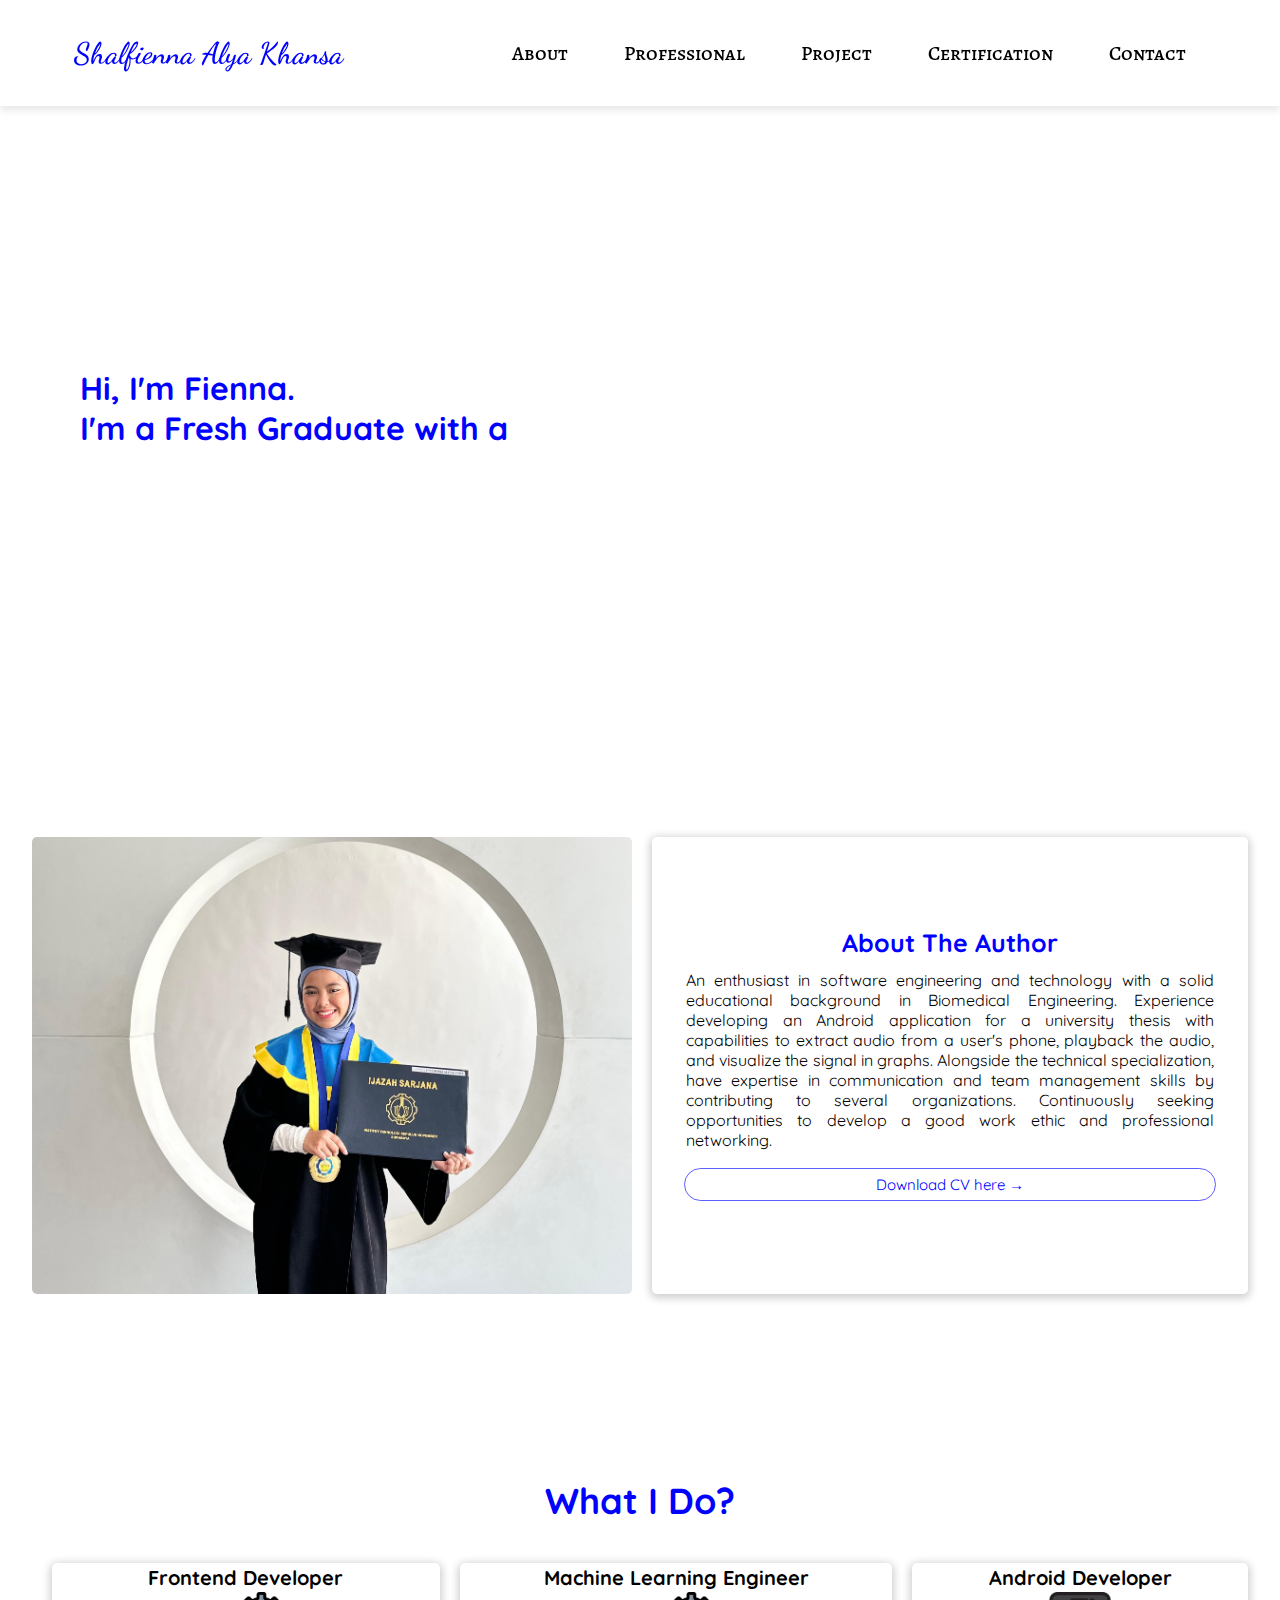
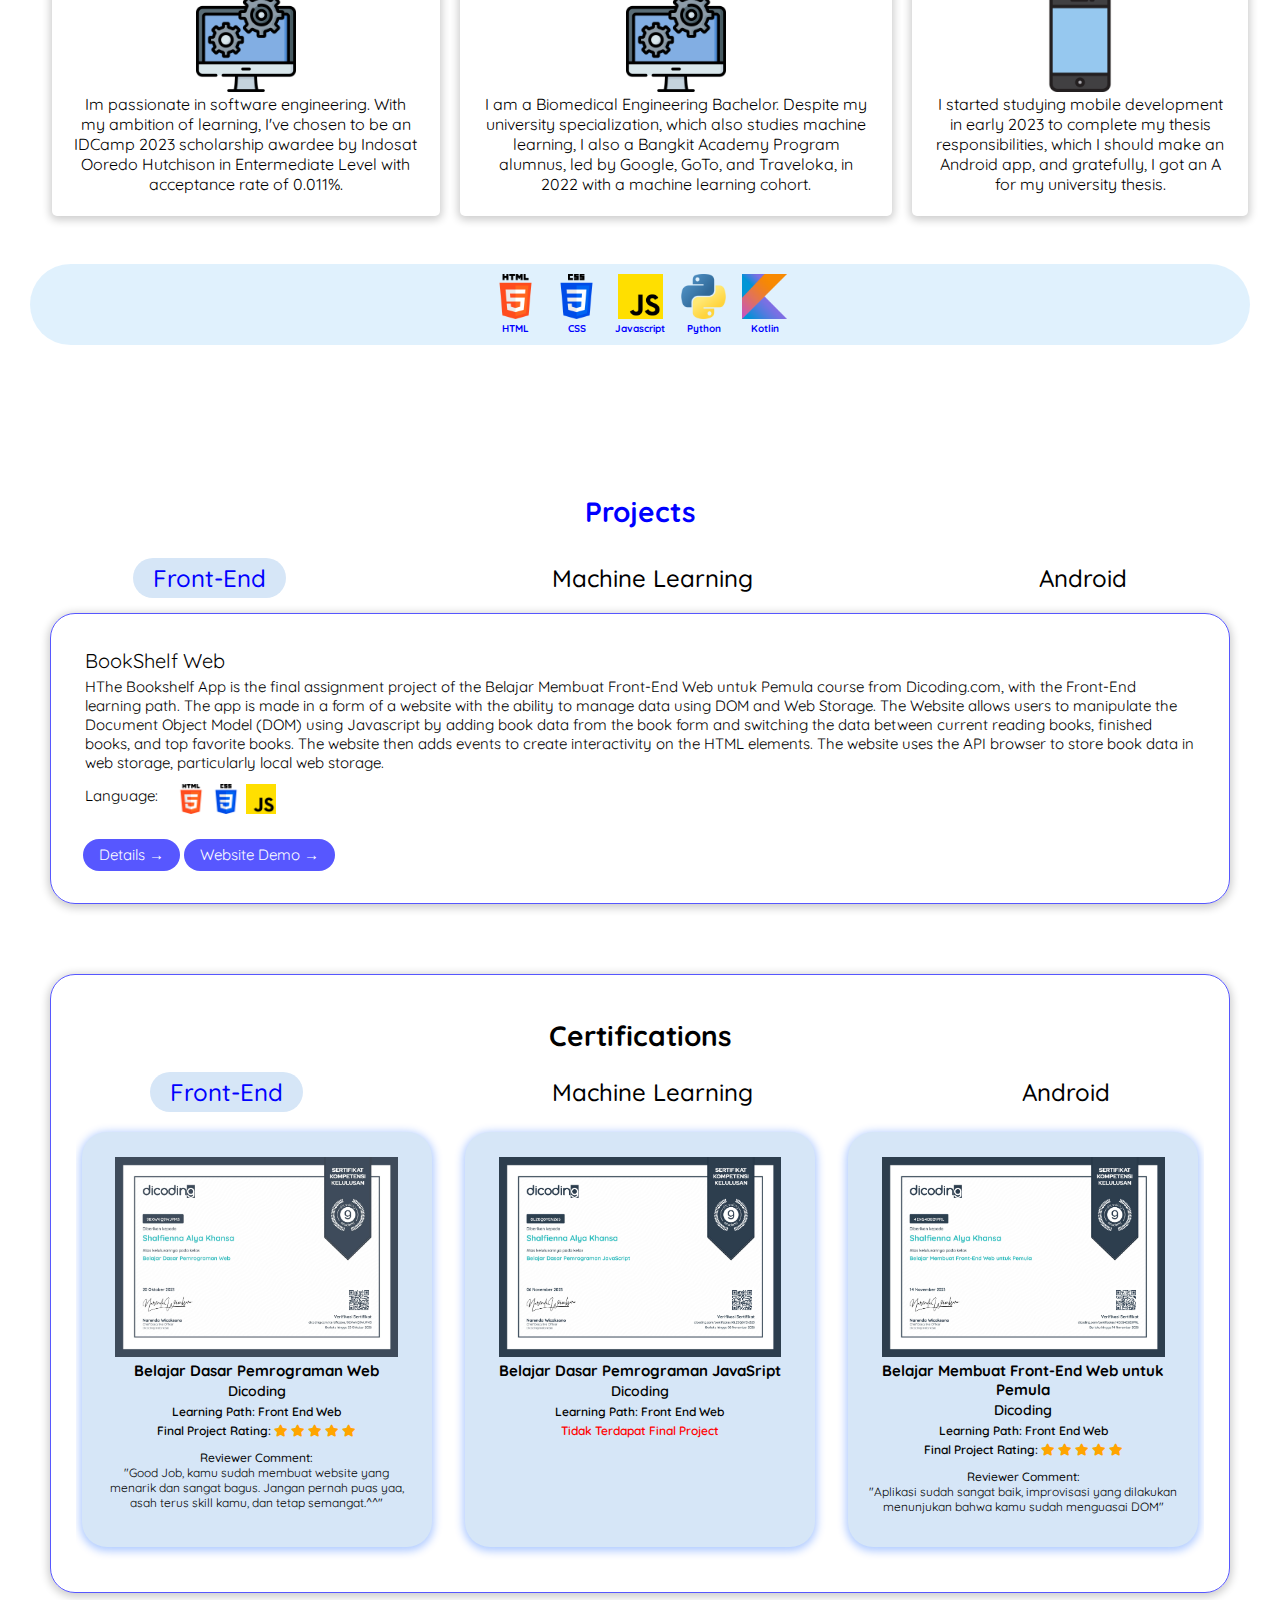
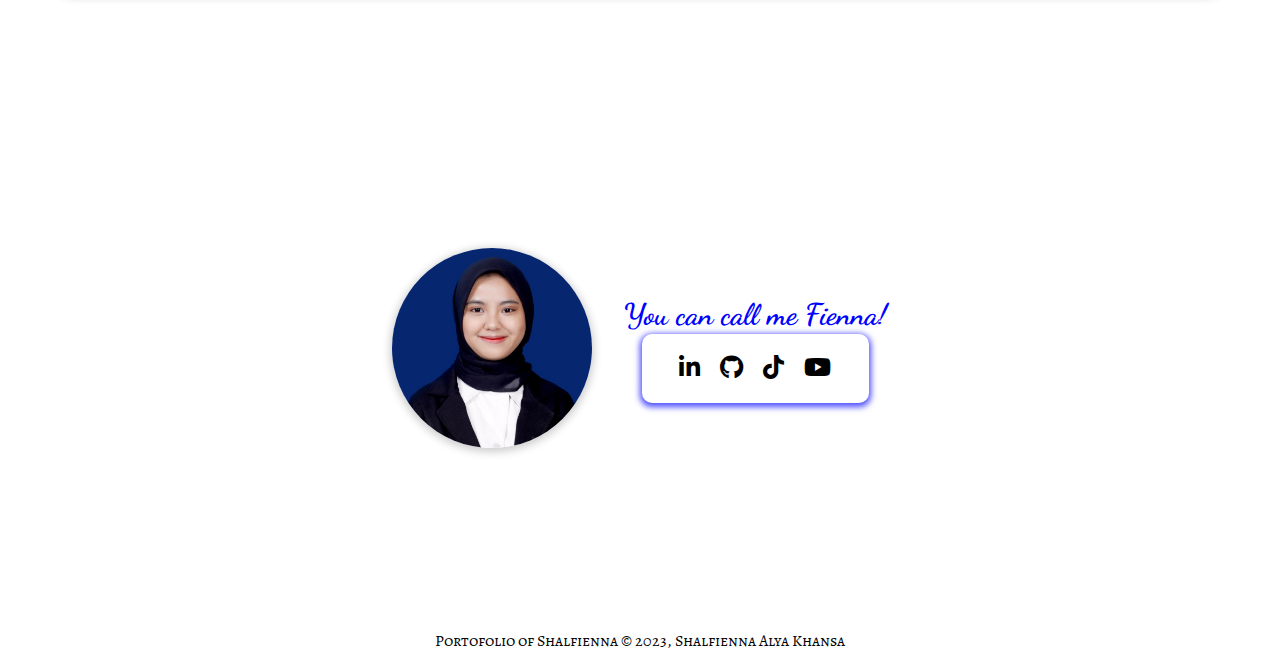
<file: index.html>
<!DOCTYPE html>
<html>
  <head>
    <meta charset="UTF-8" />
    <meta name="viewport" content="width=device-width, initial-scale=1.0" />
    <title>Portofolio of Shalfienna Alya Khansa</title>
    <link rel="icon" type="image/x-icon" href="img/portfolio.png" />
    <link rel="stylesheet" href="style.css" />
    <!-- Font Awesome 5.15.4 -->
    <link rel="stylesheet" href="https://cdnjs.cloudflare.com/ajax/libs/font-awesome/5.15.4/css/all.min.css" integrity="sha512-1ycn6IcaQQ40/MKBW2W4Rhis/DbILU74C1vSrLJxCq57o941Ym01SwNsOMqvEBFlcgUa6xLiPY/NS5R+E6ztJQ==" crossorigin="anonymous" referrerpolicy="no-referrer" />

    <link rel="preconnect" href="https://fonts.googleapis.com" />
    <link rel="preconnect" href="https://fonts.gstatic.com" crossorigin />
    <link href="https://fonts.googleapis.com/css2?family=Alegreya+SC&family=Arima&family=Dancing+Script:wght@400;600&family=Quicksand:wght@300;400;500;600;700&display=swap" rel="stylesheet" />
  </head>

  <body>
    <header id="header" class="navbar-container">
      <div class="highlight">
        <a href="#" id="homeReset">
          <h1 id="nama">Shalfienna Alya Khansa</h1>
        </a>
      </div>
      <nav class="nav-list active" id="navigation">
        <ul id="link">
          <li><a href="#home">About</a></li>
          <li><a href="#professional">Professional</a></li>
          <li><a href="#project">Project</a></li>
          <li><a href="#certification">Certification</a></li>
          <li><a href="#contact">Contact</a></li>
        </ul>
      </nav>
    </header>

    <main>
      <div class="profile-intro">
        <h1>Hi, I'm Fienna.<br /><span id="typed-text"></span></h1>
      </div>
      <script>
        const text = "I'm a Fresh Graduate with a strong focus on technology and innovation";
        const typedTextElement = document.getElementById("typed-text");
        let index = 0;

        function typeText() {
          if (index < text.length) {
            typedTextElement.innerHTML += text.charAt(index);
            index++;
            setTimeout(typeText, 30); // Waktu jeda antara setiap karakter (50ms)
          }
        }

        typeText(); // Panggil fungsi untuk mulai mengetik teks
      </script>
      <article id="home">
        <img src="img/profile2.jpg" alt="Shalfienna Alya Khansa" />
        <div class="about-me card-profile">
          <h1>About The Author</h1>
          <p>
            An enthusiast in software engineering and technology with a solid educational background in Biomedical Engineering. Experience developing an Android application for a university thesis with capabilities to extract audio from a user's phone, playback the audio, and visualize the signal in graphs. Alongside the technical specialization, have expertise in communication and team management
            skills by contributing to several organizations. Continuously seeking opportunities to develop a good work ethic and professional networking.
          </p>
          <button onclick="openCV()">Download CV here →</button>
        </div>
      </article>

      <article id="professional">
        <div class="professional-intro">
          <h1>What I Do?</h1>
        </div>
        <header class="what-i-do">
          <div class="card">
            <h2>Frontend Developer</h2>
            <img src="img/software.png" alt="Front End Developer" />
            <p>Im passionate in software engineering. With my ambition of learning, I've chosen to be an IDCamp 2023 scholarship awardee by Indosat Ooredo Hutchison in Entermediate Level with acceptance rate of 0.011%.</p>
          </div>
          <div class="card">
            <h2>Machine Learning Engineer</h2>
            <img src="img/software.png" alt="Front End Developer" />
            <p>I am a Biomedical Engineering Bachelor. Despite my university specialization, which also studies machine learning, I also a Bangkit Academy Program alumnus, led by Google, GoTo, and Traveloka, in 2022 with a machine learning cohort.</p>
          </div>
          <div class="card">
            <h2>Android Developer</h2>
            <img src="img/phone.png" alt="Android Developer" />
            <p>I started studying mobile development in early 2023 to complete my thesis responsibilities, which I should make an Android app, and gratefully, I got an A for my university thesis.</p>
          </div>
        </header>

        <section id="Skill">
          <div>
            <img src="img/html.png" alt="HTML" />
            <figcaption>HTML</figcaption>
          </div>
          <div>
            <img src="img/css.png" alt="CSS" />
            <figcaption>CSS</figcaption>
          </div>
          <div>
            <img src="img/js.png" alt="Javascript" />
            <figcaption>Javascript</figcaption>
          </div>
          <div>
            <img src="img/python.png" alt="Python" />
            <figcaption>Python</figcaption>
          </div>
          <div>
            <img src="img/kotlin.png" alt="Kotlin" />
            <figcaption>Kotlin</figcaption>
          </div>
        </section>
      </article>

      <article id="project">
        <div class="project-intro">
          <h1>Projects</h1>
          <div class="bar-item" id="tab">
            <h2 role="button" class="bar-item-button active" onclick="openProject('frontend')">Front-End</h2>
            <h2 role="button" class="bar-item-button" onclick="openProject('machine')">Machine Learning</h2>
            <h2 role="button" class="bar-item-button" onclick="openProject('android')">Android</h2>
          </div>
          <div id="frontend" class="projectTab">
            <section class="project-content">
              <h3>BookShelf Web</h3>
              <p>
                HThe Bookshelf App is the final assignment project of the Belajar Membuat Front-End Web untuk Pemula course from Dicoding.com, with the Front-End learning path. The app is made in a form of a website with the ability to manage data using DOM and Web Storage. The Website allows users to manipulate the Document Object Model (DOM) using Javascript by adding book data from the book
                form and switching the data between current reading books, finished books, and top favorite books. The website then adds events to create interactivity on the HTML elements. The website uses the API browser to store book data in web storage, particularly local web storage.
              </p>
              <div class="lang">
                <p>Language:</p>
                <div style="display: flex; flex-direction: row; gap: 5px">
                  <img src="img/html.png" alt="HTML" />
                  <img src="img/css.png" alt="CSS" />
                  <img src="img/js.png" alt="Javascript" />
                </div>
              </div>
              <button id="bookshelf-button" onclick="openBookshelf()">Details →</button>
              <button id="bookshelf-button" onclick="demoBookshelf()">Website Demo →</button>
            </section>
          </div>
          <div id="machine" class="projectTab" style="display: none">
            <section class="project-content">
              <h3>FreshSnap - Bangkit Academy</h3>
              <p>
                FreshSnap is a shopping companion application expected to help users detect the quality of fruits and vegetables by simply capturing pictures through the camera or uploading pictures stored in the smartphone gallery. After the user captures or uploads the image of a fruit or vegetable, this application will predict the freshness percentage of the fruits and vegetables, how to keep
                them, and food references based on the prediction. The application also added a location information feature so that all users can find out which market has good quality ingredients and which has bad ones.
              </p>
              <div class="lang">
                <p>Language:</p>
                <div>
                  <img src="img/python.png" alt="Python" />
                  <figcaption>Python</figcaption>
                </div>
              </div>
              <button onclick="openFreshSnap()">Details →</button>
            </section>
          </div>
          <div id="android" class="projectTab" style="display: none">
            <section class="project-content">
              <h3>HeartTune - Heart Sound Identification App</h3>
              <p>
                HeartTune is an electronic stethoscope that can connect to Android device applications for signal processing producing first and second heart sound detection. this device was designed utilizing an affordable stethoscope, ranging from Rp.30,000 to Rp.60,000, and transformed into an electronic stethoscope, and has been certified with a creation registration letter authenticated by
                the Ministry of Law and Human Rights of the Republic of Indonesia.
              </p>
              <div class="lang">
                <p>Language:</p>
                <div>
                  <img src="img/kotlin.png" alt="Kotlin" />
                  <figcaption>Kotlin</figcaption>
                </div>
              </div>
              <button onclick="openHeartTune()">Details →</button>
            </section>
            <section class="project-content">
              <h3>GitHub Search App - Dicoding Course Project</h3>
              <p>GitHub Search App is the first assignment of dicoding.com 'Belajar Fundamental Aplikasi Android' from the Android developer learning path. This application implements the WebAPI Networking using LoopJ and Parsing JSON</p>
              <div class="lang">
                <p>Language:</p>
                <div>
                  <img src="img/kotlin.png" alt="Kotlin" />
                  <figcaption>Kotlin</figcaption>
                </div>
              </div>
              <button onclick="openGithub()">Details →</button>
            </section>
          </div>
        </div>
      </article>

      <article id="certification">
        <div class="certification">
          <div class="certification-heading">
            <h1>Certifications</h1>
            <div class="certification-item" id="tab-certification">
              <h2 role="button" class="bar-certification-button active" onclick="openCertif('front-Certification')">Front-End</h2>
              <h2 role="button" class="bar-certification-button" onclick="openCertif('machine-Certification')">Machine Learning</h2>
              <h2 role="button" class="bar-certification-button" onclick="openCertif('android-Certification')">Android</h2>
            </div>
          </div>

          <div class="certification-body">
            <div id="front-Certification" class="certification-content">
              <div class="item-explain">
                <div class="container">
                  <img src="img/pemrograman-web_Page_1.jpg" height="200px" />
                  <div class="overlay" id="imgWeb">
                    <div class="text">Click For Fullscreen</div>
                  </div>
                </div>
                <h2>Belajar Dasar Pemrograman Web</h2>
                <h3>Dicoding</h3>
                <h4>Learning Path: Front End Web</h4>
                <h4>
                  Final Project Rating: <span class="fa fa-star checked"></span>
                  <span class="fa fa-star checked"></span>
                  <span class="fa fa-star checked"></span>
                  <span class="fa fa-star checked"></span>
                  <span class="fa fa-star checked"></span>
                </h4>
                <p class="item-review">Reviewer Comment:</p>
                <p>"Good Job, kamu sudah membuat website yang menarik dan sangat bagus. Jangan pernah puas yaa, asah terus skill kamu, dan tetap semangat.^^"</p>
              </div>
              <div id="web-modal" class="modal">
                <span class="close">&times;</span>
                <embed src="img/pemrograman-web.pdf" class="modal-content" type="application/pdf" id="pdf01" width="100%" height="500px" />
              </div>

              <div class="item-explain">
                <div class="container">
                  <img src="img/javascript_Page_1.jpg" height="200px" />
                  <div class="overlay" id="imgJavascript">
                    <div class="text">Click For Fullscreen</div>
                  </div>
                </div>
                <h2>Belajar Dasar Pemrograman JavaSript</h2>
                <h3>Dicoding</h3>
                <h4>Learning Path: Front End Web</h4>
                <h4 style="color: red">Tidak Terdapat Final Project</h4>
              </div>
              <div id="javascript-modal" class="modal">
                <span class="close">&times;</span>
                <embed src="img/sertifikat_course_256_3548728_061123105150.pdf" class="modal-content" type="application/pdf" id="pdf02" width="100%" height="500px" />
              </div>

              <div class="item-explain">
                <div class="container">
                  <img src="img/frontend-pemula_Page_1 - Copy.jpg" height="200px" />
                  <div class="overlay" id="imgFrontend">
                    <div class="text">Click For Fullscreen</div>
                  </div>
                </div>
                <h2>Belajar Membuat Front-End Web untuk Pemula</h2>
                <h3>Dicoding</h3>
                <h4>Learning Path: Front End Web</h4>
                <h4>
                  Final Project Rating: <span class="fa fa-star checked"></span>
                  <span class="fa fa-star checked"></span>
                  <span class="fa fa-star checked"></span>
                  <span class="fa fa-star checked"></span>
                  <span class="fa fa-star checked"></span>
                </h4>
                <p class="item-review">Reviewer Comment:</p>
                <p>"Aplikasi sudah sangat baik, improvisasi yang dilakukan menunjukan bahwa kamu sudah menguasai DOM"</p>
              </div>
              <div id="frontend-modal" class="modal">
                <span class="close">&times;</span>
                <embed src="img/frontend-pemula.pdf" class="modal-content" type="application/pdf" id="pdf03" width="100%" height="500px" />
              </div>
            </div>
            <div id="machine-Certification" class="certification-content" style="display: none">
              <div class="item-explain" style="height: 350px">
                <div class="container">
                  <img src="img/IT Automation Python.jpg" height="200px" />
                  <div class="overlay" id="imgPython" style="left: 0px; width: 258.82px">
                    <div class="text">Click For Fullscreen</div>
                  </div>
                </div>
                <h2>IT Automation With Python</h2>
                <h3>Coursera - Google</h3>
                <h4>Learning Path: Machine Learning</h4>
                <h4>Final Project Rating: 99/100</h4>
              </div>
              <div id="python-modal" class="modal">
                <span class="close">&times;</span>
                <embed src="img/IT Automation Python.pdf" class="modal-content" type="application/pdf" id="pdf04" width="100%" height="500px" />
              </div>

              <div class="item-explain" style="height: 350px">
                <div class="container">
                  <img src="img/mathematics for machine learning.jpg" height="200px" />
                  <div class="overlay" id="imgMath" style="left: 0px; width: 258.82px">
                    <div class="text">Click For Fullscreen</div>
                  </div>
                </div>
                <h2>Mathematics for Machine Learning</h2>
                <h3>Coursera - Imperial College London</h3>
                <h4>Learning Path: Machine Learning</h4>
                <h4>Final Project Rating: 97/100</h4>
              </div>
              <div id="math-modal" class="modal">
                <span class="close">&times;</span>
                <embed src="img/mathematics for machine learning.pdf" class="modal-content" type="application/pdf" id="pdf05" width="100%" height="500px" />
              </div>

              <div class="item-explain" style="height: 350px">
                <div class="container">
                  <img src="img/Tensorflow Data and Deployment.jpg" height="200px" />
                  <div class="overlay" id="imgTensoflow" style="left: 0px; width: 258.82px">
                    <div class="text">Click For Fullscreen</div>
                  </div>
                </div>
                <h2>Tensorflow: Data and Deployment</h2>
                <h3>Coursera - Google</h3>
                <h4>Learning Path: Machine Learning</h4>
                <h4>Final Project Rating: 100/100</h4>
              </div>
              <div id="tensorflow-modal" class="modal">
                <span class="close">&times;</span>
                <embed src="img/Tensorflow Data and Deployment.pdf" class="modal-content" type="application/pdf" id="pdf06" width="100%" height="500px" />
              </div>

              <div class="item-explain" style="height: 350px">
                <div class="container">
                  <img src="img/Deeplearning AI.jpg" height="200px" />
                  <div class="overlay" id="imgStructuring" style="left: 0px; width: 258.82px">
                    <div class="text">Click For Fullscreen</div>
                  </div>
                </div>
                <h2>Structuring Machine Learning Projects</h2>
                <h3>Coursera - DeepLearning.AI</h3>
                <h4>Learning Path: Machine Learning</h4>
                <h4>Final Project Rating: 95/100</h4>
              </div>
              <div id="structuring-modal" class="modal">
                <span class="close">&times;</span>
                <embed src="img/Deeplearning AI.pdf" class="modal-content" type="application/pdf" id="pdf07" width="100%" height="500px" />
              </div>

              <div class="item-explain" style="height: 350px">
                <div class="container">
                  <img src="img/Deeplearning AI Tensorflow Developer.jpg" height="200px" />
                  <div class="overlay" id="imgProfessional" style="left: 0px; width: 258.82px">
                    <div class="text">Click For Fullscreen</div>
                  </div>
                </div>
                <h2>Tensorflow Developer Professional Certificate</h2>
                <h3>Coursera - DeepLearning.AI</h3>
                <h4>Learning Path: Machine Learning</h4>
                <h4>Final Project Rating: 97/100</h4>
              </div>
              <div id="professional-modal" class="modal">
                <span class="close">&times;</span>
                <embed src="img/Deeplearning AI Tensorflow Developer.pdf" class="modal-content" type="application/pdf" id="pdf08" width="100%" height="500px" />
              </div>
            </div>

            <div id="android-Certification" class="certification-content" style="display: none">
              <div class="item-explain" style="height: 560px">
                <div class="container">
                  <img src="img/kotlin_Page_1.jpg" height="200px" />
                  <div class="overlay" id="imgKotlin">
                    <div class="text">Click For Fullscreen</div>
                  </div>
                </div>
                <h2>Memulai Pemrograman dengan Kotlin</h2>
                <h3>Dicoding</h3>
                <h4>Learning Path: Android</h4>
                <h4>
                  Final Project Rating: <span class="fa fa-star checked"></span>
                  <span class="fa fa-star checked"></span>
                  <span class="fa fa-star checked"></span>
                  <span class="fa fa-star checked"></span>
                  <span class="fa fa-star"></span>
                </h4>
                <p class="item-review">Reviewer Comment:</p>
                <p style="color: red">No Review</p>
              </div>
              <div id="kotlin-modal" class="modal">
                <span class="close">&times;</span>
                <embed src="img/kotlin.pdf" class="modal-content" type="application/pdf" id="pdf09" width="100%" height="500px" />
              </div>

              <div class="item-explain" style="height: 560px">
                <div class="container">
                  <img src="img/android-pemula_Page_1.jpg" height="200px" />
                  <div class="overlay" id="imgAndroid">
                    <div class="text">Click For Fullscreen</div>
                  </div>
                </div>

                <h2>Belajar Membuat Aplikasi Android untuk Pemula</h2>
                <h3>Dicoding</h3>
                <h4>Learning Path: Android</h4>
                <h4>
                  Final Project Rating: <span class="fa fa-star checked"></span>
                  <span class="fa fa-star checked"></span>
                  <span class="fa fa-star checked"></span>
                  <span class="fa fa-star checked"></span>
                  <span class="fa fa-star"></span>
                </h4>
                <p class="item-review">Reviewer Comment:</p>
                <li>Mulailah menerapkan konsep Material Design ketika mengembangkan proyek Aplikasi, kunjungi www.material.io sebagai referensi.</li>
                <li>Perhatikan kembali penerapan layout_width dan Constraint pada komponen yang kamu gunakan, supaya tampilan yang dihasilkan dapat lebih rapih</li>
                <li>Perhatikan penerapan margin dan padding pada komponen, supaya tampilanmenjadi lebih rapih</li>
                <li>Silakan pelajari kembali aturan bagaimana menyusun tampilan aplikasi menggunakan CardView</li>
              </div>
              <div id="android-modal" class="modal">
                <span class="close">&times;</span>
                <embed src="img/android-pemula.pdf" class="modal-content" type="application/pdf" id="pdf10" width="100%" height="500px" />
              </div>

              <div class="item-explain" style="height: 560px">
                <div class="container">
                  <img src="img/pemrograman-solid_Page_1.jpg" height="200px" />
                  <div class="overlay" id="imgSolid">
                    <div class="text">Click For Fullscreen</div>
                  </div>
                </div>
                <h2>Belajar Prinsip Pemrograman Solid</h2>
                <h3>Dicoding</h3>
                <h4>Learning Path: Android</h4>
                <h4 style="color: red">Tidak Terdapat Final Project</h4>
              </div>
              <div id="solid-modal" class="modal">
                <span class="close">&times;</span>
                <embed src="img/pemrograman-solid.pdf" class="modal-content" type="application/pdf" id="pdf11" width="100%" height="500px" />
              </div>
            </div>
          </div>
        </div>
      </article>

      <aside>
        <article id="contact">
          <img src="img/foto.jpg" alt="Foto Formal Shalfienna" />
          <div class="contact-opening">
            <h2>You can call me Fienna!</h2>
            <div class="contact-inti card-contact">
              <li>
                <a href="https://www.linkedin.com/in/shalfiennaalyak/" target="_blank"><i class="fab fa-linkedin-in"></i></a>
              </li>
              <li>
                <a href="https://github.com/fiennaalya" target="_blank"><i class="fab fa-github"></i></a>
              </li>
              <li>
                <a href="https://www.tiktok.com/@fiennaalya" target="_blank"><i class="fab fa-tiktok"></i></a>
              </li>
              <li>
                <a href="https://www.youtube.com/@fiennaalya/" target="_blank"><i class="fab fa-youtube"></i></a>
              </li>
            </div>
          </div>
        </article>
      </aside>
    </main>

    <button onclick="topFunction()" id="buttonTop" title="Go to top">↑</button>

    <footer>
      <p>Portofolio of Shalfienna &#169; 2023, Shalfienna Alya Khansa</p>
    </footer>

    <script src="script.js"></script>
  </body>
</html>
</file>
<file: style.css>
*,
*::before,
*::after {
  box-sizing: border-box;
}

html {
  scroll-behavior: smooth;
}

body {
  padding: 0px;
  margin: 0px;
}

#header {
  background-color: rgba(255, 255, 255, 0.8);
  width: 100%;
  transition: 1s;
  padding: 15px 0px;
  box-shadow: 0px 4px 8px rgba(0, 0, 0, 0.1);
}

.navbar-container {
  display: flex;
  justify-content: space-around;
  flex-direction: row;
  align-items: center;
  z-index: 999;
  position: sticky;
  top: 0;
}

.highlight a {
  text-decoration: none;
}

.highlight h1 {
  font-family: "Dancing Script", sans-serif;
  text-decoration: none;
  white-space: nowrap;
  color: blue;
  padding: 0px 50px;
  font-weight: 600;
}

#nama {
  font-size: 30px;
  transition: font-size 0.5s ease-in-out;
  color: blue;
}

.nav-list {
  padding: 0px 50px;
}

.nav-list ul {
  display: flex;
  flex-direction: row;
  justify-content: center;
  gap: 2rem 1rem;
  padding-left: 0px;
}

#link {
  font-size: 20px;
  transition: font-size 0.5s ease-in-out;
}

.nav-list li {
  font-family: "Alegreya SC", sans-serif;
  list-style-type: none;
}

.nav-list li a {
  text-decoration: none;
  font-weight: 500;
  color: black;
  padding: 5px 20px;
  border-radius: 999px;
  transition: all 0.2s ease-in-out;
}

.nav-list li:hover a {
  background-color: #d6e6f7;
  color: blue;
}

.nav-list li a.active {
  background-color: #d6e6f7;
  color: blue;
}

main {
  font-family: "Quicksand", sans-serif;
}

.profile-intro {
  padding: 15rem 5rem;
  font-weight: 400;
  color: blue;
}

#home {
  padding: 8rem 2rem 5rem 2rem;
  display: flex;
  flex-direction: row;
  flex: 1 1;
  align-items: center;
}

#home img {
  width: 600px;
  border-radius: 5px;
}

main #home .about-me {
  padding-left: 2rem;
  padding-right: 2rem;
  text-align: justify;
}

main #home .about-me h1 {
  margin-bottom: 10px;
  color: blue;
  font-size: 25px;
  font-weight: 700;
  text-align: center;
}

main #home .about-me button {
  padding: 0.4rem 1rem;
  margin-block-start: 1rem;
  font-size: 15px;
  color: blue;
  font-family: "Quicksand", sans-serif;
  font-weight: 400;

  border-radius: 999px;
  border: 1.5px solid rgba(0, 0, 255, 0.63);
  background-color: transparent;
  cursor: pointer;
  transition: all 0.15s ease-in;
}

main #home .about-me button:hover {
  background-color: rgba(0, 0, 255, 0.66);
  border: 1.5px solid rgba(0, 0, 255, 0.66);
  color: white;
}

.professional-intro {
  padding-top: 5rem;
  color: blue;
  font-size: 18px;
  font-weight: 700;
  text-align: center;
}

.what-i-do {
  padding: 1rem 2rem 3rem 2rem;
  display: flex;
  flex-direction: row;
  flex: 1 1;
  align-items: center;
  color: black;
  font-family: "Quicksand", sans-serif;
  text-align: center;
}

.what-i-do h2 {
  font-size: 20px;
}

.what-i-do img {
  width: 100px;
}

.card-profile {
  height: 457px;
  box-shadow: 0 2px 8px 2px rgba(0, 0, 0, 0.2);
  border-radius: 5px;
  padding: 0px 20px 20px 20px;
  margin-left: 20px;
  display: flex;
  flex-direction: column;
  justify-content: center;
}

.card {
  box-shadow: 0 2px 8px 2px rgba(0, 0, 0, 0.2);
  border-radius: 5px;
  padding: 0px 20px 20px 20px;
  margin-left: 20px;
  display: flex;
  flex-direction: column;
  justify-content: center;
  align-items: center;
}

.card-contact {
  box-shadow: 0 2px 6px 2px rgba(0, 0, 255, 0.701);
  border-radius: 10px;
  padding: 20px;
  margin: 0px 20px;
  display: flex;
  flex-direction: row;
  justify-content: center;
  align-items: center;
  gap: 20px;
}

main #Skill {
  display: flex;
  justify-content: center;
  text-align: center;
  background-color: rgba(214, 236, 252, 0.76);
  color: blue;
  border-radius: 999px;
  margin: 0px 30px 50px 30px;
  padding: 10px;
  gap: 2rem 1rem;
  font-size: 10px;
  font-weight: 700;
}

main #Skill img {
  width: 45px;
}

.project-intro {
  margin-top: 30px;
  padding-top: 5rem;
  margin-bottom: 30px;
}

.project-intro h1 {
  color: blue;
  font-size: 28px;
  font-weight: 700;
  text-align: center;
}

.project-content {
  margin: 50px;
  margin-top: 15px;
  margin-bottom: 30px;
  padding: 2rem;
  border-radius: 25px;
  border: 1.5px solid rgba(0, 0, 255, 0.66);
  box-shadow: 0 2px 8px 2px rgba(0, 0, 0, 0.2);
}

.project-intro h2 {
  margin-top: 10px;
  margin-bottom: 0;
  color: black;
  font-weight: 500;
  padding: 5px 20px;
}

.project-content h3 {
  margin-top: 0;
  margin-bottom: 0;
  font-weight: 390;
  font-size: 20px;
}

.project-content p {
  font-weight: 400;
  font-size: 15px;
}

.lang {
  display: flex;
  flex-direction: row;
  padding-top: 10px;
  gap: 1rem;
  font-size: 13px;
  flex: 1 1;
  text-align: center;
}

.lang img {
  width: 30px;
}

.project-intro button {
  margin-top: 25px;
  padding: 0.4rem 1rem;
  font-size: 15px;
  color: white;
  font-family: "Quicksand", sans-serif;
  font-weight: 400;
  border-radius: 999px;
  border: transparent;
  background-color: rgba(0, 0, 255, 0.66);
  cursor: pointer;
  transition: all 0.15s ease-in;
}

.project-intro button:hover {
  background-color: #d6e6f7;
  color: blue;
}

#contact {
  margin: 0px 60px;
  padding-top: 4rem;
  display: flex;
  flex-direction: row;
  flex: 1 1;
  justify-content: center;
  align-items: center;
  padding: 5px 25px 25px 25px;
  gap: 30px;
  font-family: "Dancing Script", sans-serif;
  font-weight: 600;
  font-size: 20px;
  color: blue;
  margin-top: 200px;
  margin-bottom: 150px;
}

#contact img {
  width: 200px;
  border-radius: 50%;
  box-shadow: 0 2px 8px 2px rgba(0, 0, 0, 0.2);
}

.contact-opening {
  display: flex;
  flex-direction: column;
}

.contact-inti li {
  list-style-type: none;
}

.contact-inti li a {
  text-decoration: none;
  font-size: 1.5rem;
  color: black;
  transition: all 0.1s ease-in-out;
}

.contact-inti li a:hover {
  color: #89b0d9;
}

footer {
  padding: 5px;
  color: black;
  text-align: center;
  font-family: "Alegreya SC", sans-serif;
}

#buttonTop {
  display: none;
  position: fixed;
  bottom: 20px;
  right: 30px;
  z-index: 99;
  border: none;
  outline: none;
  background-color: rgba(0, 0, 255, 0.742);
  color: white;
  cursor: pointer;
  padding: 10px 15px;
  border-radius: 50%;
  font-size: 15px;
  font-weight: 600;
  transition: 0.5s;
}

#buttonTop:hover {
  background-color: #555;
}

.bar-item {
  display: flex;
  flex-direction: row;
  justify-content: space-around;
  gap: 5rem;
  margin: 0px 50px;
}

.bar-item-button {
  cursor: pointer;
  border-radius: 25px;
}

.bar-item-button:hover {
  background-color: #d6e6f7;
  color: blue;
}

.bar-item-button.active {
  background-color: #d6e6f7;
  color: blue;
}

#certification {
  margin: 50px;
  padding-top: 20px;
  padding-bottom: 50px;
}

.certification-item {
  display: flex;
  flex-direction: row;
  justify-content: space-around;
  gap: 5rem;
}

.certification {
  border: 0.5px solid rgba(0, 0, 255, 0.66);
  border-radius: 25px;
  padding: 25px;
  box-shadow: 0 2px 8px 2px rgba(0, 0, 0, 0.2);
}

.certification-heading h1 {
  color: black;
  font-size: 28px;
  font-weight: 700;
  text-align: center;
}

.certification-heading h2 {
  padding: 5px 20px;
}
.bar-certification-button {
  font-weight: 500;
  cursor: pointer;
  border-radius: 25px;
}

.bar-certification-button:hover {
  background-color: #d6e6f7;
  color: blue;
}

.bar-certification-button.active {
  background-color: #d6e6f7;
  color: blue;
}

.certification-body {
  display: flex;
  flex-direction: column;
}

.certification-body h1 {
  font-weight: 500;
}

.certification-content {
  display: flex;
  flex-direction: row;
  gap: 2rem;
  margin-top: 10px;
  overflow: auto;
  padding: 10px 5px 20px 5px;

  /* Customize scrollbar */
  scrollbar-width: thin; /* For Firefox */
  scrollbar-color: rgba(0, 136, 255, 0.452);

  &::-webkit-scrollbar {
    width: 10px;
    height: 5px;
    z-index: 99;
  }

  &::-webkit-scrollbar-thumb {
    background-color: rgba(0, 42, 255, 0.824);
    border-radius: 5px; /* Radius of the scrollbar thumb */
  }

  &::-webkit-scrollbar-track {
    background-color: rgba(0, 89, 255, 0.317);
    border-radius: 5px;
  }
}

.item-explain {
  background-color: #d6e6f7;
  padding: 20px;
  padding-top: 25px;
  border-radius: 25px;
  width: 350px;
  height: 415px;
  box-shadow: 0 2px 8px 2px rgba(0, 89, 255, 0.317);
  text-align: center;
  margin: auto;
}

.container {
  position: relative;
  margin: 0;
  padding: 0;
}

.container img {
  cursor: pointer;
  box-sizing: border-box;
}

.overlay {
  position: absolute;
  cursor: pointer;
  top: 0;
  bottom: 0;
  left: 10px;
  right: 0;
  height: 200px;
  width: 282.78px;
  opacity: 0;
  transition: 0.5s ease;
  background-color: #000000b9;
}

.container:hover .overlay {
  opacity: 1;
}

.text {
  color: white;
  font-size: 15px;
  position: absolute;
  top: 50%;
  left: 50%;
  -webkit-transform: translate(-50%, -50%);
  -ms-transform: translate(-50%, -50%);
  transform: translate(-50%, -50%);
  text-align: center;
}

.item-explain h1,
h2,
h3,
h4,
p {
  padding: 2px;
  margin: 0;
}

.item-explain h2 {
  padding: 0;
  font-size: 15px;
  overflow-wrap: break-word;
}

.item-explain h3 {
  font-size: 14px;
  font-weight: 600;
}

.item-explain h4 {
  font-size: 12px;
  font-weight: 600;
}

.item-review {
  margin-top: 10px;
  font-weight: 500;
}

.item-explain p {
  padding: 0;
  font-size: 12px;
}

.item-explain li {
  padding: 0;
  font-size: 12px;
  text-align: justify;
}

.fa fa-star {
  border-color: 1.5px solid black;
}

.checked {
  color: orange;
}

.modal {
  display: none; /* Hidden by default */
  position: fixed; /* Stay in place */
  z-index: 1000; /* Sit on top */
  padding-top: 50px; /* Location of the box */
  top: 0;
  left: 0;
  width: 100%; /* Full width */
  height: 100%; /* Full height */
  overflow: auto; /* Enable scroll if needed */
  background-color: rgb(0, 0, 0); /* Fallback color */
  background-color: rgba(0, 0, 0, 0.9); /* Black w/ opacity */
}

.modal-content {
  margin: auto;
  display: block;
  width: 90%;
  max-width: 800px;
  height: 550px;
  background-color: #fefefe;
  margin: 0% auto;
  padding: 10px;
  border: 1px solid #888;
}

@keyframes zoom {
  from {
    transform: scale(0);
  }
  to {
    transform: scale(1);
  }
}

/* The Close Button */
.close {
  position: absolute;
  top: 20px;
  right: 80px;
  color: #f1f1f1;
  font-size: 50px;
  font-weight: bold;
  transition: 0.3s;
}

.close:hover,
.close:focus {
  color: #bbb;
  text-decoration: none;
  cursor: pointer;
}

@media screen and (max-width: 1030px) {
  header.navbar-container {
    background-color: white;
    margin-inline: auto;
    display: flex;
    flex-direction: column;
    justify-content: space-around;
    align-items: center;
    z-index: 999;
    position: sticky;
    top: 0;
  }

  main #home {
    flex-direction: column;
    gap: 20px;
  }

  main #home .about-me h1 {
    margin-top: 0;
  }

  main #home img {
    width: 600px;
  }

  .card-profile {
    width: 600px;
    flex-direction: column;
    margin: 0px 25px;
    padding: 0px;
  }

  .card {
    margin: 10px;
  }

  .certification-item h2 {
    font-size: 20px;
    margin-top: 0;
  }

  .overlay {
    left: 0px;
  }
}

@media only screen and (max-width: 800px) {
  .certification-heading h2 {
    font-size: 18px;
  }

  .bar-item h2,
  .certification-item h2 {
    font-size: 15px;
    margin-top: 0;
  }

  .bar-item,
  .certification-item {
    flex-direction: column;
    gap: 0;
  }
}

/* 100% Image Width on Smaller Screens */
@media only screen and (max-width: 645px) {
  .modal-content {
    width: 100%;
  }

  main #home img {
    width: 350px;
  }

  .card-profile {
    width: 350px;
    flex-direction: column;
  }
}

@media screen and (max-width: 768px) {
  main header.what-i-do {
    flex-direction: column;
    gap: 20px;
  }

  header.navbar-container .highlight h1 {
    padding: 5px;
  }

  header.navbar-container .nav-list {
    padding: 5px;
  }

  header.navbar-container .nav-list ul {
    flex-wrap: wrap;
  }

  #contact {
    font-weight: 600;
    font-size: 15px;
  }

  #contact img {
    width: 100px;
    border-radius: 50%;
    box-shadow: 0 2px 8px 2px rgba(0, 0, 0, 0.2);
  }

  .contact-opening {
    display: flex;
    flex-direction: column;
    justify-content: center;
    align-items: center;
  }

  .contact-inti li a {
    text-decoration: none;
    font-size: 15px;
    color: black;
    transition: all 0.1s ease-in-out;
  }

  main #home .about-me button {
    padding: 0.1rem 1rem;
    margin-bottom: 25px;
  }

  #link {
    font-size: 15px;
  }

  header {
    padding: 10px 0px;
  }

  #nama {
    padding: 2px;
  }
}

@media screen and (max-width: 375px) {
  main #home img {
    width: 300px;
  }

  .card-profile {
    width: 300px;
    flex-direction: column;
  }

  .card-profile {
    height: fit-content;
    flex-direction: column;
  }
}

@media screen and (max-width: 300px) {
  main #home img {
    width: 200px;
  }

  .card-profile {
    width: 200px;
    flex-direction: column;
  }

  #contact {
    font-weight: 600;
    font-size: 10px;
    gap: 0px;
  }

  #contact img {
    width: 70px;
    border-radius: 50%;
    box-shadow: 0 2px 8px 2px rgba(0, 0, 0, 0.2);
  }

  .contact-opening {
    display: flex;
    flex-direction: column;
    justify-content: center;
    align-items: center;
  }

  .contact-inti li a {
    text-decoration: none;
    font-size: 10px;
    color: black;
    transition: all 0.1s ease-in-out;
  }

  .certification-heading h1 {
    font-size: 20px;
  }

  main #Skill {
    margin: 0px 30px 50px 30px;
    padding: 5px;
    gap: 10px;
    font-size: 8px;
    font-weight: 700;
  }

  main #Skill img {
    width: 25px;
  }

  .profile-intro {
    font-size: 10px;
  }

  #link {
    font-size: 10px;
  }

  header {
    padding: 5px 0px;
  }

  #nama {
    padding: 2px;
  }
}
</file>
